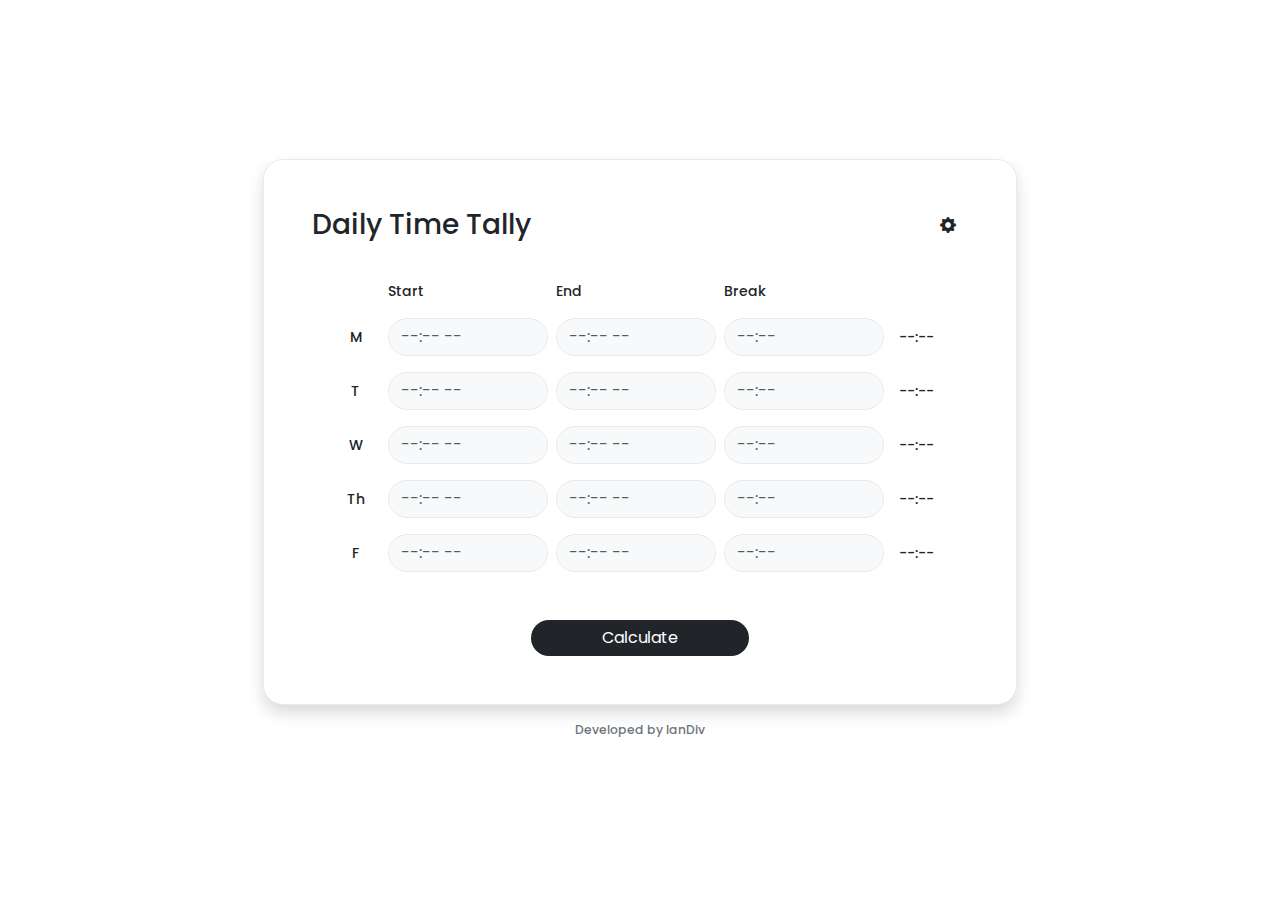
<file: index.html>
<!DOCTYPE html>
<html lang="en" data-bs-theme="light">

<head>
    <meta charset="UTF-8">
    <meta name="viewport" content="width=device-width, initial-scale=1.0">

    <title>Daily Time Tally</title>
    <!-- Link to compiled CSS -->
    <script src="https://ajax.googleapis.com/ajax/libs/jquery/3.5.1/jquery.min.js"></script>
    <script src="https://cdnjs.cloudflare.com/ajax/libs/popper.js/1.16.0/umd/popper.min.js"></script>
    <link href="https://cdn.jsdelivr.net/npm/bootstrap@5.3.3/dist/css/bootstrap.min.css" rel="stylesheet"
        integrity="sha384-QWTKZyjpPEjISv5WaRU9OFeRpok6YctnYmDr5pNlyT2bRjXh0JMhjY6hW+ALEwIH" crossorigin="anonymous">
    <script src="https://cdn.jsdelivr.net/npm/bootstrap@5.3.3/dist/js/bootstrap.bundle.min.js"
        integrity="sha384-YvpcrYf0tY3lHB60NNkmXc5s9fDVZLESaAA55NDzOxhy9GkcIdslK1eN7N6jIeHz"
        crossorigin="anonymous"></script>

    <link rel="stylesheet" href="https://cdn.jsdelivr.net/npm/bootstrap-icons@1.10.3/font/bootstrap-icons.css">
    <link rel="stylesheet" href="https://cdnjs.cloudflare.com/ajax/libs/font-awesome/6.0.0-beta3/css/all.min.css"
        integrity="sha512-Fo3rlrZj/k7ujTnHg4CGR2D7kSs0v4LLanw2qksYuRlEzO+tcaEPQogQ0KaoGN26/zrn20ImR1DfuLWnOo7aBA=="
        crossorigin="anonymous" referrerpolicy="no-referrer" />
    <link rel="stylesheet" href="css/styles.css">

</head>

<body class="small">
    <div class="modal fade " id="settings" tabindex="-1" aria-labelledby="settings" aria-hidden="true">
        <div class="modal-dialog modal-dialog-centered ">
            <div class="modal-content rounded p-2  bg-white border">
                <div class="modal-header border-0  align-items-center">
                    <h5 class="m-0 p-0 model-title w-100">Settings</h5>
                    <button type="button" class="btn border-0 close" data-bs-dismiss="modal" aria-label="Close"><i
                            class="bi bi-x-lg"></i></button>
                </div>

                <div class="modal-body ps-sm-5 pe-sm-5">

                    <div class=" d-flex align-items-center p-1">
                        <span class="me-2 w-100">Dark Mode</span>
                        <div class="form-check mt-1 form-switch">
                            <input class="form-check-input  " type="checkbox" id="btnSwitch">
                        </div>
                    </div>
                    <hr class="border-top m-2">
                    <div class=" d-flex align-items-center p-1">
                        <div class="me-2 w-100">
                            <span class="me-2 w-100">Weekend</span><br>
                            <span class="fw-light" style="font-size: 8pt;">Show weekends (Saturday, Sunday)</span>
                        </div>

                        <div class="form-check mt-1 form-switch">
                            <input class="form-check-input  " type="checkbox" id="weekendSwitch"
                                data-bs-toggle="collapse" data-bs-target="#weekend">
                        </div>
                    </div>
                    <hr class="border-top m-2">

                    <div class=" d-flex align-items-center p-1 ">
                        <div class="me-2 w-100">
                            <span class="">Decimal</span><br>
                            <span class="fw-light" style="font-size: 8pt;">Decimal instead of hours</span>
                        </div>

                        <div class="form-check form-switch mt-1">
                            <input class="form-check-input" type="checkbox" id="decimalSwitch" onclick="showDecimal()">
                        </div>
                    </div>
                </div>
                <div class="modal-footer border-0">
                    <!-- <button type="button" class="btn btn-secondary" data-bs-dismiss="modal">Close</button> -->
                </div>
            </div>
        </div>
    </div>

    <div class="container p-1 ">

        <div class=" row m-0 p-0 align-items-center justify-content-center" style="height: 99vh;">
            <div class=" row justify-content-center p-0 m-0">
                <div class="border shadow bg-white rounded  p-sm-5 p-4  pt-4 pb-5 col-sm-8 m-0">
                    <div class="row">
                        <div class="col-8">
                            <span class="h3">Daily Time Tally</span>
                        </div>

                        <div class="col-4 d-flex justify-content-end">
                            <button type="button border-0" class="border-0  btn settings  rounded-pill"
                                data-bs-toggle="modal" data-bs-target="#settings">
                                <i class="bi bi-gear-fill"></i>

                            </button>
                        </div>
                    </div>
                    <br>





                    <div class="row ">



                        <div class="  justify-content-center   row g-2  ">

                            <div class="col-1 align-items-center  justify-content-center d-flex">
                                <span class=""></span>
                            </div>

                            <div class="col-3">

                                Start
                            </div>
                            <div class="col-3">
                                End

                            </div>
                            <div class="col-3">
                                Break

                            </div>
                            <div class="col-3 col-lg-1 align-items-center result justify-content-center  d-flex ">

                            </div>

                        </div>
                        <!-- Monday -->
                        <div class="day  justify-content-center   row g-2  ">

                            <div class="col-1 align-items-center  justify-content-center d-flex">
                                <span class="">M</span>
                            </div>

                            <div class="col-3">

                                <input type="text" class="start time-pickable   form-control ">

                            </div>
                            <div class="col-3">
                                <input type="text" class="end time-pickable   form-control ">

                            </div>
                            <div class="col-3">
                                <input type="text" class="break duration-pickable   form-control ">

                            </div>
                            <div class="col-3 col-lg-1 align-items-center result justify-content-center  d-flex ">
                                <div class="row justify-content-center w-100 text-center collapse show totalRes">
                                    <p class="p-0 m-0 total collapse show"> --:--</p>
                                    <p class="p-0 m-0  totalDecimal collapse"> -.--</p>

                                </div>
                                <div class="row justify-content-center collapse   text-center clearBtn">
                                    <!-- clear  -->
                                    <button type="button" class="btn border-0 close" onclick="clearContent(this)"><i
                                            class="bi bi-x-lg"></i></button>


                                </div>

                            </div>

                        </div>


                        <!-- Tuesday -->
                        <div class="day justify-content-center row g-2">

                            <div class="col-1 align-items-center  justify-content-center d-flex">
                                <span class="">T</span>
                            </div>

                            <div class="col-3">

                                <input type="text" class="start time-pickable   form-control ">

                            </div>
                            <div class="col-3">
                                <input type="text" class="end time-pickable   form-control ">

                            </div>
                            <div class="col-3">
                                <input type="text" class="break duration-pickable   form-control ">

                            </div>
                            <div class="col-3 col-lg-1 align-items-center result justify-content-center  d-flex ">
                                <div class="row justify-content-center w-100 text-center collapse show totalRes">
                                    <p class="p-0 m-0 total collapse show"> --:--</p>
                                    <p class="p-0 m-0  totalDecimal collapse"> -.--</p>
                                </div>
                                <div class="row justify-content-center collapse   text-center clearBtn">
                                    <!-- clear  -->
                                    <button type="button" class="btn border-0 close" onclick="clearContent(this)"><i
                                            class="bi bi-x-lg"></i></button>


                                </div>

                            </div>

                        </div>
                        <!-- Wednesday -->
                        <div class="day justify-content-center row g-2">
                            <div class="col-1 align-items-center  justify-content-center d-flex">
                                <span class="">W</span>
                            </div>


                            <div class="col-3">

                                <input type="text" class="start time-pickable   form-control ">

                            </div>
                            <div class="col-3">
                                <input type="text" class="end time-pickable   form-control ">

                            </div>
                            <div class="col-3">
                                <input type="text" class="break duration-pickable   form-control ">

                            </div>
                            <div class="col-3 col-lg-1 align-items-center result justify-content-center  d-flex ">
                                <div class="row justify-content-center w-100 text-center collapse show totalRes">
                                    <p class="p-0 m-0 total collapse show"> --:--</p>
                                    <p class="p-0 m-0  totalDecimal collapse"> -.--</p>

                                </div>
                                <div class="row justify-content-center collapse   text-center clearBtn">
                                    <!-- clear  -->
                                    <button type="button" class="btn border-0 close" onclick="clearContent(this)"><i
                                            class="bi bi-x-lg"></i></button>


                                </div>

                            </div>

                        </div>
                        <!-- Thursday -->
                        <div class="day justify-content-center row g-2">
                            <div class="col-1 align-items-center  justify-content-center d-flex">
                                <span class="">Th</span>
                            </div>

                            <div class="col-3">

                                <input type="text" class="start time-pickable   form-control ">

                            </div>
                            <div class="col-3">
                                <input type="text" class="end time-pickable   form-control ">

                            </div>
                            <div class="col-3">
                                <input type="text" class="break duration-pickable   form-control ">

                            </div>
                            <div class="col-3 col-lg-1 align-items-center result justify-content-center  d-flex ">
                                <div class="row justify-content-center w-100 text-center collapse show totalRes">
                                    <p class="p-0 m-0 total collapse show"> --:--</p>
                                    <p class="p-0 m-0  totalDecimal collapse"> -.--</p>

                                </div>
                                <div class="row justify-content-center collapse   text-center clearBtn">
                                    <!-- clear  -->
                                    <button type="button" class="btn border-0 close" onclick="clearContent(this)"><i
                                            class="bi bi-x-lg"></i></button>


                                </div>

                            </div>

                        </div>
                        <!-- Friday -->

                        <div class="day justify-content-center row g-2">
                            <div class="col-1 align-items-center  justify-content-center d-flex">
                                <span class="">F</span>
                            </div>
                            <div class="col-3">

                                <input type="text" class="start time-pickable   form-control ">

                            </div>
                            <div class="col-3">
                                <input type="text" class="end time-pickable   form-control ">

                            </div>
                            <div class="col-3">
                                <input type="text" class="break duration-pickable   form-control ">

                            </div>
                            <div class="col-3 col-lg-1 align-items-center result justify-content-center  d-flex ">
                                <div class="row justify-content-center w-100 text-center collapse show totalRes">
                                    <p class="p-0 m-0 total collapse show"> --:--</p>
                                    <p class="p-0 m-0  totalDecimal collapse"> -.--</p>

                                </div>
                                <div class="row justify-content-center collapse   text-center clearBtn">
                                    <!-- clear  -->
                                    <button type="button" class="btn border-0 close" onclick="clearContent(this)"><i
                                            class="bi bi-x-lg"></i></button>


                                </div>

                            </div>

                        </div>


                    </div>
                    <!-- Saturday -->
                    <div class="collapse row " id="weekend">
                        <div class="day justify-content-center row g-2">
                            <div class="col-1 align-items-center  justify-content-center d-flex">
                                <span class="">Sa</span>
                            </div>
                            <div class="col-3">

                                <input type="text" class="start time-pickable   form-control ">

                            </div>
                            <div class="col-3">
                                <input type="text" class="end time-pickable   form-control ">

                            </div>
                            <div class="col-3">
                                <input type="text" class="break duration-pickable   form-control ">

                            </div>
                            <div class="col-3 col-lg-1 align-items-center result justify-content-center  d-flex ">
                                <div class="row justify-content-center w-100 text-center collapse show totalRes">
                                    <p class="p-0 m-0 total collapse show"> --:--</p>
                                    <p class="p-0 m-0  totalDecimal collapse"> -.--</p>

                                </div>
                                <div class="row justify-content-center collapse   text-center clearBtn">
                                    <!-- clear  -->
                                    <button type="button" class="btn border-0 close" onclick="clearContent(this)"><i
                                            class="bi bi-x-lg"></i></button>


                                </div>

                            </div>

                        </div>


                        <!-- Sunday -->
                        <div class="day justify-content-center row g-2 ">
                            <div class="col-1 align-items-center  justify-content-center d-flex">
                                <span class="">Su</span>
                            </div>
                            <div class="col-3">

                                <input type="text" class="start time-pickable   form-control ">

                            </div>
                            <div class="col-3">
                                <input type="text" class="end time-pickable   form-control ">

                            </div>
                            <div class="col-3">
                                <input type="text" class="break duration-pickable   form-control ">

                            </div>
                            <div class="col-3 col-lg-1 align-items-center result justify-content-center  d-flex ">
                                <div class="row justify-content-center w-100 text-center collapse show totalRes">
                                    <p class="p-0 m-0 total collapse show"> --:--</p>
                                    <p class="p-0 m-0  totalDecimal collapse"> -.--</p>

                                </div>
                                <div class="row justify-content-center collapse   text-center clearBtn">
                                    <!-- clear  -->
                                    <button type="button" class="btn border-0 close" onclick="clearContent(this)"><i
                                            class="bi bi-x-lg"></i></button>


                                </div>

                            </div>

                        </div>
                    </div>
                    <div class="row collapse  decimalToggle">

                        <div class=" row g-2 mt-3   justify-content-center">



                            <div class="col-3 d-flex justify-content-end ">
                                <p class="p-0 m-0 h6">Total:</p>

                            </div>
                            <div class="col-3 d-flex justify-content-start">
                                <div class="row w-100   align-items-center  justify-content-center">
                                    <p class="p-0 m-0 h6 totalAll collapse show"> </p>
                                    <p class="p-0 m-0 h6 totalAllDecimal collapse"> </p>
                                </div>
                            </div>

                        </div>

                    </div>
                    <div class="d-flex justify-content-center pt-5">
                        <button class="btn border-0 btn-dark col-8 col-lg-4" onclick="calculateAll()">Calculate</button>
                    </div>

                </div>

                <span class="mt-3 small text-center text-secondary">Developed by IanDiv </span>

            </div>

        </div>
    </div>

    <script src="js/settings.js"></script>

    <script src="js/duration-picker.js"></script>
    <script src="js/time-picker.js"></script>
    <script src="js/calculate.js"></script>
    <script>
        function showDecimal() {
            const decimalSwitch = document.getElementById('decimalSwitch');
            const sets = document.querySelectorAll('.day');

            sets.forEach((set, index) => {
                const totalSpan = set.querySelector('.total');
                const totalDecimal = set.querySelector('.totalDecimal');
                totalSpan.classList.toggle('show');
                totalDecimal.classList.toggle('show');
            });
            const totalAllSpan = document.querySelector('.totalAll');
            const totalAllDecimal = document.querySelector('.totalAllDecimal');
            totalAllSpan.classList.toggle('show');
            totalAllDecimal.classList.toggle('show');

            // Save checkbox state
            const decimalSwitchState = document.getElementById('decimalSwitch').checked;
            localStorage.setItem('decimalSwitchState', decimalSwitchState);
        }

        // Load saved checkbox state

        const decimalSwitchState = localStorage.getItem('decimalSwitchState');
        if (decimalSwitchState) {
            document.getElementById('decimalSwitch').checked = JSON.parse(decimalSwitchState);
        }


        // Call showDecimal function if checkbox is checked
        if (document.getElementById('decimalSwitch').checked) {
            showDecimal();
        }
    </script>
</body>

</html>
</file>
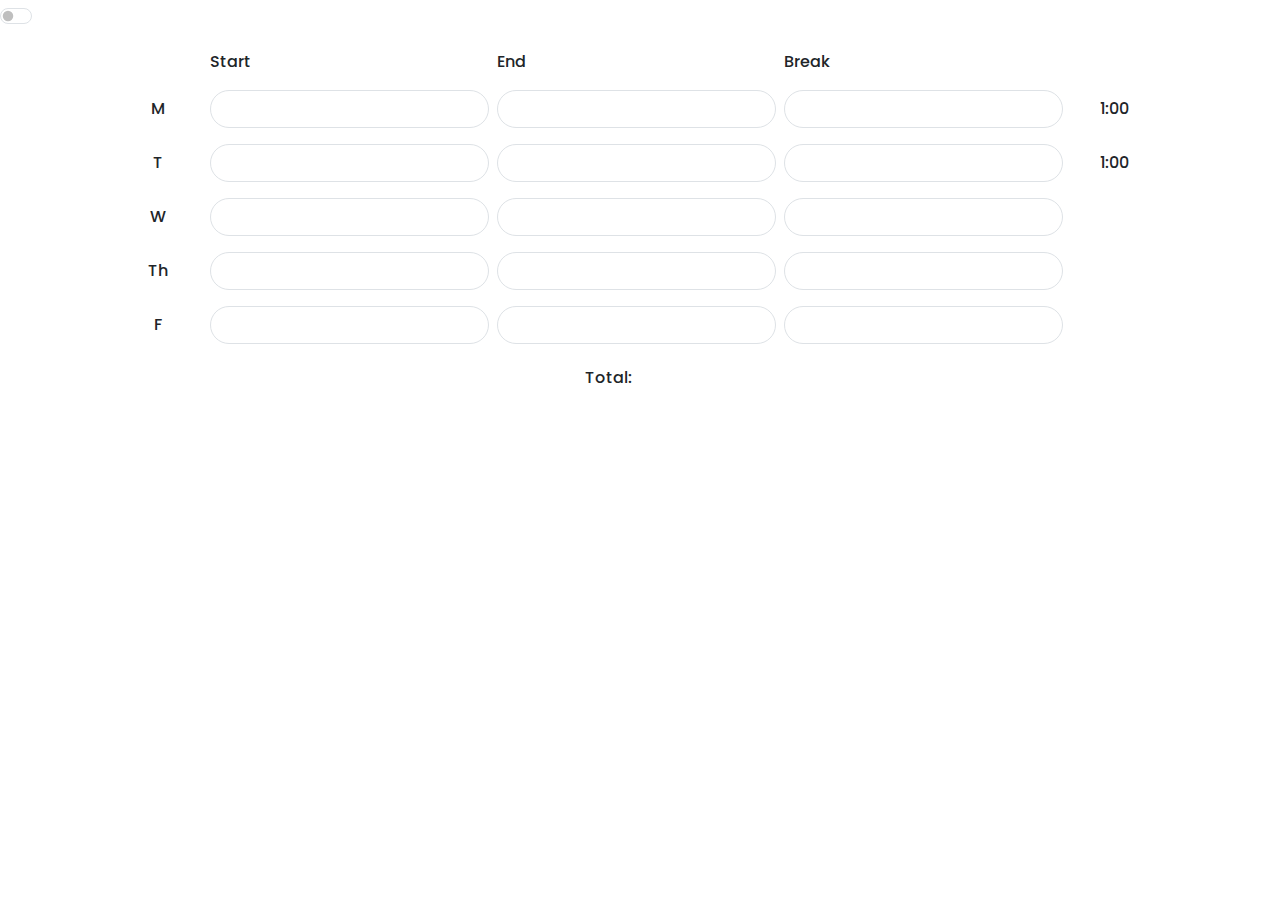
<file: test.html>
<!DOCTYPE html>
<html lang="en">

<head>
    <meta charset="UTF-8">
    <meta name="viewport" content="width=device-width, initial-scale=1.0">
    <title>Document</title>
    <script src="https://ajax.googleapis.com/ajax/libs/jquery/3.5.1/jquery.min.js"></script>
    <script src="https://cdnjs.cloudflare.com/ajax/libs/popper.js/1.16.0/umd/popper.min.js"></script>
    <link href="https://cdn.jsdelivr.net/npm/bootstrap@5.3.3/dist/css/bootstrap.min.css" rel="stylesheet"
        integrity="sha384-QWTKZyjpPEjISv5WaRU9OFeRpok6YctnYmDr5pNlyT2bRjXh0JMhjY6hW+ALEwIH" crossorigin="anonymous">
    <script src="https://cdn.jsdelivr.net/npm/bootstrap@5.3.3/dist/js/bootstrap.bundle.min.js"
        integrity="sha384-YvpcrYf0tY3lHB60NNkmXc5s9fDVZLESaAA55NDzOxhy9GkcIdslK1eN7N6jIeHz"
        crossorigin="anonymous"></script>

    <link rel="stylesheet" href="https://cdn.jsdelivr.net/npm/bootstrap-icons@1.10.3/font/bootstrap-icons.css">
    <link rel="stylesheet" href="https://cdnjs.cloudflare.com/ajax/libs/font-awesome/6.0.0-beta3/css/all.min.css"
        integrity="sha512-Fo3rlrZj/k7ujTnHg4CGR2D7kSs0v4LLanw2qksYuRlEzO+tcaEPQogQ0KaoGN26/zrn20ImR1DfuLWnOo7aBA=="
        crossorigin="anonymous" referrerpolicy="no-referrer" />
    <link rel="stylesheet" href="css/styles.css">

</head>

<body>

    <div class="form-check form-switch mt-1">
        <input class="form-check-input" type="checkbox" id="decimalSwitch" onclick="showDecimal()">
    </div>

    <div class="container p-1 ">
        <div class="row ">



            <div class="  justify-content-center   row g-2  ">

                <div class="col-1 align-items-center  justify-content-center d-flex">
                    <span class=""></span>
                </div>

                <div class="col-3">

                    Start
                </div>
                <div class="col-3">
                    End

                </div>
                <div class="col-3">
                    Break

                </div>
                <div class="col-3 col-lg-1 align-items-center result justify-content-center  d-flex ">

                </div>

            </div>
            <!-- Monday -->
            <div class="day  justify-content-center   row g-2  ">

                <div class="col-1 align-items-center  justify-content-center d-flex">
                    <span class="">M</span>
                </div>

                <div class="col-3">

                    <input type="text" class="start time-pickable   form-control ">

                </div>
                <div class="col-3">
                    <input type="text" class="end time-pickable   form-control ">

                </div>
                <div class="col-3">
                    <input type="text" class="break duration-pickable   form-control ">

                </div>
                <div class="col-3 col-lg-1 align-items-center result justify-content-center  d-flex ">
                    <div class="row justify-content-center w-100 text-center collapse show totalRes">
                        <p class="p-0 m-0 total collapse show"> 1:00</p>
                        <p class="p-0 m-0  totalDecimal collapse"> 1.00</p>

                    </div>
                    <div class="row justify-content-center collapse   text-center clearBtn">
                        <!-- clear  -->
                        <button type="button" class="btn border-0 close" onclick="clearContent(this)"><i
                                class="bi bi-x-lg"></i></button>


                    </div>

                </div>

            </div>


            <!-- Tuesday -->
            <div class="day justify-content-center row g-2">

                <div class="col-1 align-items-center  justify-content-center d-flex">
                    <span class="">T</span>
                </div>

                <div class="col-3">

                    <input type="text" class="start time-pickable   form-control ">

                </div>
                <div class="col-3">
                    <input type="text" class="end time-pickable   form-control ">

                </div>
                <div class="col-3">
                    <input type="text" class="break duration-pickable   form-control ">

                </div>
                <div class="col-3 col-lg-1 align-items-center result justify-content-center  d-flex ">
                    <div class="row justify-content-center w-100 text-center collapse show totalRes">
                        <p class="p-0 m-0 total collapse show"> 1:00</p>
                        <p class="p-0 m-0  totalDecimal collapse"> 1.00</p>
                    </div>
                    <div class="row justify-content-center collapse   text-center clearBtn">
                        <!-- clear  -->
                        <button type="button" class="btn border-0 close" onclick="clearContent(this)"><i
                                class="bi bi-x-lg"></i></button>


                    </div>

                </div>

            </div>
            <!-- Wednesday -->
            <div class="day justify-content-center row g-2">
                <div class="col-1 align-items-center  justify-content-center d-flex">
                    <span class="">W</span>
                </div>


                <div class="col-3">

                    <input type="text" class="start time-pickable   form-control ">

                </div>
                <div class="col-3">
                    <input type="text" class="end time-pickable   form-control ">

                </div>
                <div class="col-3">
                    <input type="text" class="break duration-pickable   form-control ">

                </div>
                <div class="col-3 col-lg-1 align-items-center result justify-content-center  d-flex ">
                    <div class="row justify-content-center w-100 text-center collapse show totalRes">
                        <p class="p-0 m-0 total collapse show"> </p>
                        <p class="p-0 m-0  totalDecimal collapse"> </p>

                    </div>
                    <div class="row justify-content-center collapse   text-center clearBtn">
                        <!-- clear  -->
                        <button type="button" class="btn border-0 close" onclick="clearContent(this)"><i
                                class="bi bi-x-lg"></i></button>


                    </div>

                </div>

            </div>
            <!-- Thursday -->
            <div class="day justify-content-center row g-2">
                <div class="col-1 align-items-center  justify-content-center d-flex">
                    <span class="">Th</span>
                </div>

                <div class="col-3">

                    <input type="text" class="start time-pickable   form-control ">

                </div>
                <div class="col-3">
                    <input type="text" class="end time-pickable   form-control ">

                </div>
                <div class="col-3">
                    <input type="text" class="break duration-pickable   form-control ">

                </div>
                <div class="col-3 col-lg-1 align-items-center result justify-content-center  d-flex ">
                    <div class="row justify-content-center w-100 text-center collapse show totalRes">
                        <p class="p-0 m-0 total collapse show"> </p>
                        <p class="p-0 m-0  totalDecimal collapse"> </p>

                    </div>
                    <div class="row justify-content-center collapse   text-center clearBtn">
                        <!-- clear  -->
                        <button type="button" class="btn border-0 close" onclick="clearContent(this)"><i
                                class="bi bi-x-lg"></i></button>


                    </div>

                </div>

            </div>
            <!-- Friday -->

            <div class="day justify-content-center row g-2">
                <div class="col-1 align-items-center  justify-content-center d-flex">
                    <span class="">F</span>
                </div>
                <div class="col-3">

                    <input type="text" class="start time-pickable   form-control ">

                </div>
                <div class="col-3">
                    <input type="text" class="end time-pickable   form-control ">

                </div>
                <div class="col-3">
                    <input type="text" class="break duration-pickable   form-control ">

                </div>
                <div class="col-3 col-lg-1 align-items-center result justify-content-center  d-flex ">
                    <div class="row justify-content-center w-100 text-center collapse show totalRes">
                        <p class="p-0 m-0 total collapse show"> </p>
                        <p class="p-0 m-0  totalDecimal collapse"> </p>

                    </div>
                    <div class="row justify-content-center collapse   text-center clearBtn">
                        <!-- clear  -->
                        <button type="button" class="btn border-0 close" onclick="clearContent(this)"><i
                                class="bi bi-x-lg"></i></button>


                    </div>

                </div>

            </div>


        </div>
        <!-- Saturday -->
        <div class="collapse row " id="weekend">
            <div class="day justify-content-center row g-2">
                <div class="col-1 align-items-center  justify-content-center d-flex">
                    <span class="">Sa</span>
                </div>
                <div class="col-3">

                    <input type="text" class="start time-pickable   form-control ">

                </div>
                <div class="col-3">
                    <input type="text" class="end time-pickable   form-control ">

                </div>
                <div class="col-3">
                    <input type="text" class="break duration-pickable   form-control ">

                </div>
                <div class="col-3 col-lg-1 align-items-center result justify-content-center  d-flex ">
                    <div class="row justify-content-center w-100 text-center collapse show totalRes">
                        <p class="p-0 m-0 total collapse show"> </p>
                        <p class="p-0 m-0  totalDecimal collapse"> </p>

                    </div>
                    <div class="row justify-content-center collapse   text-center clearBtn">
                        <!-- clear  -->
                        <button type="button" class="btn border-0 close" onclick="clearContent(this)"><i
                                class="bi bi-x-lg"></i></button>


                    </div>

                </div>

            </div>


            <!-- Sunday -->
            <div class="day justify-content-center row g-2 ">
                <div class="col-1 align-items-center  justify-content-center d-flex">
                    <span class="">Su</span>
                </div>
                <div class="col-3">

                    <input type="text" class="start time-pickable   form-control ">

                </div>
                <div class="col-3">
                    <input type="text" class="end time-pickable   form-control ">

                </div>
                <div class="col-3">
                    <input type="text" class="break duration-pickable   form-control ">

                </div>
                <div class="col-3 col-lg-1 align-items-center result justify-content-center  d-flex ">
                    <div class="row justify-content-center w-100 text-center collapse show totalRes">
                        <p class="p-0 m-0 total collapse show"> </p>
                        <p class="p-0 m-0  totalDecimal collapse"> </p>

                    </div>
                    <div class="row justify-content-center collapse   text-center clearBtn">
                        <!-- clear  -->
                        <button type="button" class="btn border-0 close" onclick="clearContent(this)"><i
                                class="bi bi-x-lg"></i></button>


                    </div>

                </div>

            </div>
        </div>
        <div class="row   decimalToggle">

            <div class=" row g-2 mt-3   justify-content-center">



                <div class="col-3 d-flex justify-content-end ">
                    <p class="p-0 m-0 h6">Total:</p>

                </div>
                <div class="col-3 d-flex justify-content-start">
                    <div class="row w-100   align-items-center  justify-content-center">
                        <p class="p-0 m-0 h6 totalAll collapse show"> </p>
                        <p class="p-0 m-0 h6 totalAllDecimal collapse"> </p>
                    </div>
                </div>

            </div>

        </div>
    </div>

    <script>

        function showDecimal() {
            const decimalSwitch = document.getElementById('decimalSwitch');
            const sets = document.querySelectorAll('.day');

            sets.forEach((set, index) => {
                const totalSpan = set.querySelector('.total');
                const totalDecimal = set.querySelector('.totalDecimal');
                totalSpan.classList.toggle('show');
                totalDecimal.classList.toggle('show');
            });
            const totalAllSpan = document.querySelector('.totalAll');
            const totalAllDecimal = document.querySelector('.totalAllDecimal');
            totalAllSpan.classList.toggle('show');
            totalAllDecimal.classList.toggle('show');

            // Save checkbox state
            const decimalSwitchState = document.getElementById('decimalSwitch').checked;
            localStorage.setItem('decimalSwitchState', decimalSwitchState);
        }

        // Load saved checkbox state
        // Load saved checkbox state
        const decimalSwitchState = localStorage.getItem('decimalSwitchState');
        if (decimalSwitchState) {
            document.getElementById('decimalSwitch').checked = JSON.parse(decimalSwitchState);
        }


        // Call showDecimal function if checkbox is checked
        if (document.getElementById('decimalSwitch').checked) {
            showDecimal();
        }
    </script>

</body>

</html>
</file>
<file: css/styles.css>
@import url('https://fonts.googleapis.com/css2?family=Poppins:wght@300;400;500;600;700;800&display=swap');

[data-bs-theme="dark"] {
    --bs-body-bg: #1a1a1a;
    --bs-input-bg: #212529;
    --bs-border-color: #2e343a;
}
.btn-dark {
    transition: transform 200ms ease; /* Scale the transform property */
}

.btn-dark:hover{
    transform: scale(0.98);
}

[data-bs-theme="light"] {
    --bs-body-bg: #fff;

    --bs-input-bg: #f8f9fa;
    --bs-border-color: #eaeaea;

}
.modal.fade .modal-dialog {
    transform: scale(0.8) 
}

.modal.fade.show .modal-dialog {
    transform: scale(1)
}
.border{
    border-color: var(--bs-border-color) !important;
}
.time-picker,.duration-picker {
    
    background-color: var(--bs-input-bg) !important;
    
}


.time-picker__select,.duration-picker__select {
    
    background-color: var(--bs-input-bg) !important;
    
}

.time-picker__select:hover,.duration-picker__select:hover {

    background-color: var(--bs-input-bg) !important;

}

:root {

    --bg-color: #0b344f;
    --bg-gray: #c5c5c5;
    --bg-colorLight: #076d8f;
    --bg-colorFade: #eff8fb;
    --bg-colorFadeSecondary: #eaf3f5;
    --bg-color: #333;
    /* Background color */
    --text-color: #fff;
    /* Text color */
    /* --bs-input-bg: #f8f9fa; */
}


body,
html {

    font-family: 'Poppins', sans-serif;
    font-weight: 500 !important;
}

.rounded,
input,
button {
    border-radius: 20px !important;

}

body {
    background-color: var(--bs-body-bg);
}


input.form-control {
    background-color: var(--bs-input-bg);
    
}

.settings,.close{
    background-color: var(--bs-body-bg);
    transition: transform 200ms ease;
}

.settings:hover,.close:hover{
    background-color: var(--bs-input-bg);
    transform: scale(0.88);

}
</file>
